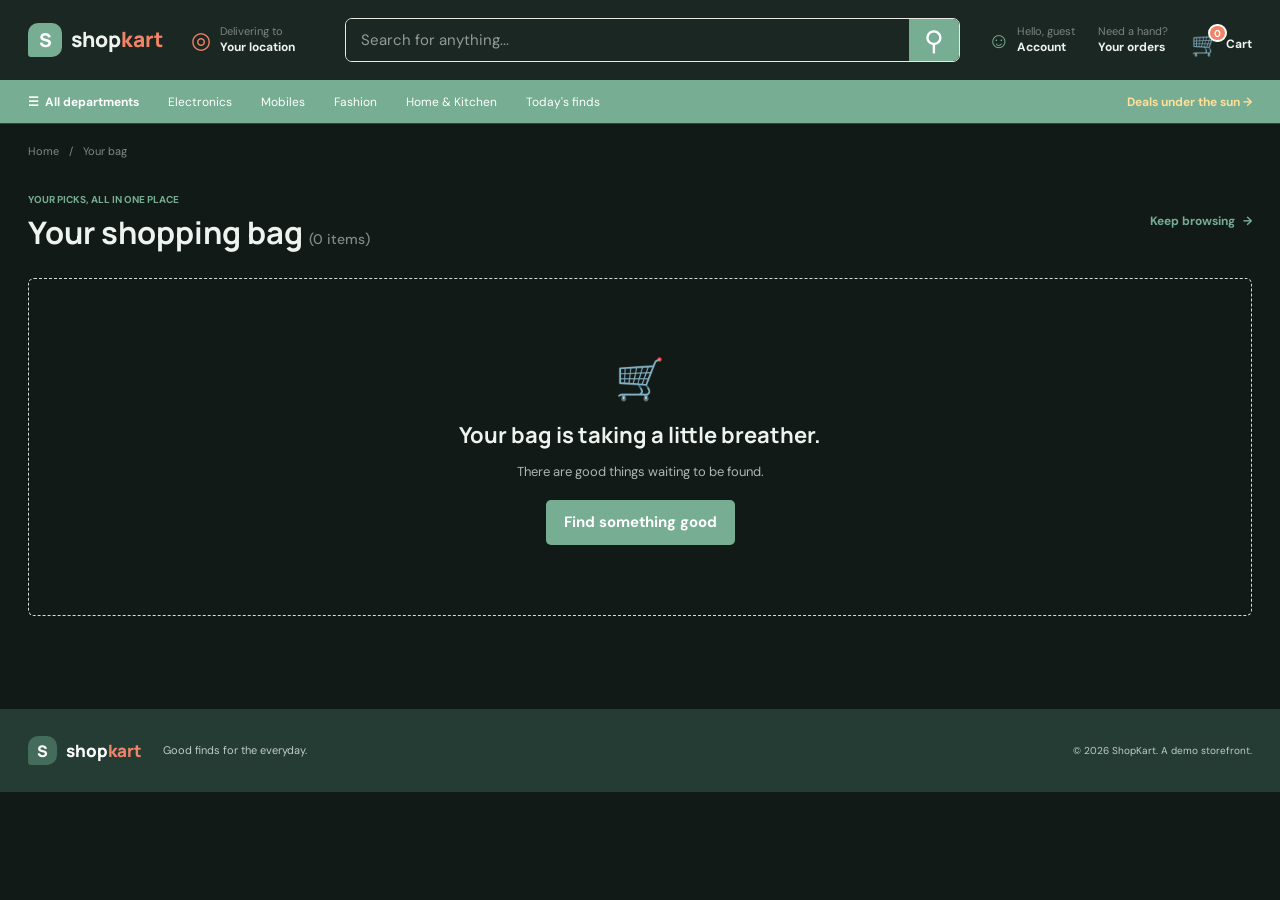
<file: cart.html>
<!doctype html>
<html lang="en">
<head><meta charset="utf-8"><meta name="viewport" content="width=device-width, initial-scale=1"><meta name="description" content="Review your ShopKart shopping bag."><title>Your bag | ShopKart</title><link rel="preconnect" href="https://fonts.googleapis.com"><link rel="preconnect" href="https://fonts.gstatic.com" crossorigin><link href="https://fonts.googleapis.com/css2?family=DM+Sans:wght@400;500;600;700&family=Manrope:wght@500;600;700;800&display=swap" rel="stylesheet"><link rel="stylesheet" href="css/style.css"><script src="js/script.js" defer></script></head>
<body data-page="cart">
  <header class="site-header"><div class="header-main container"><a class="brand" href="index.html" aria-label="ShopKart home"><span class="brand-mark">S</span><span>shop<span class="brand-accent">kart</span></span></a><div class="delivery-note"><span class="pin-icon" aria-hidden="true">&#9678;</span><span><small>Delivering to</small><strong>Your location</strong></span></div><form class="search-form" role="search"><label class="visually-hidden" for="site-search">Search products</label><input id="site-search" type="search" name="q" placeholder="Search for anything..." autocomplete="off"><button aria-label="Search" type="submit"><span aria-hidden="true">&#9906;</span></button></form><div class="header-actions"><a class="header-link account-link" href="checkout.html"><span class="action-icon" aria-hidden="true">&#9786;</span><span><small>Hello, guest</small><strong>Account</strong></span></a><a class="header-link orders-link" href="checkout.html"><span><small>Need a hand?</small><strong>Your orders</strong></span></a><a class="cart-link" href="cart.html" aria-label="Shopping cart"><span class="cart-icon" aria-hidden="true">&#128722;</span><span class="cart-count" data-cart-count>0</span><strong>Cart</strong></a></div><button class="mobile-menu-button" type="button" aria-label="Open navigation" aria-expanded="false"><span></span><span></span><span></span></button></div><nav class="category-nav" aria-label="Main navigation"><div class="container nav-inner"><a class="nav-all" href="products.html">&#9776; &nbsp;All departments</a><a href="products.html?category=Electronics">Electronics</a><a href="products.html?category=Mobiles">Mobiles</a><a href="products.html?category=Fashion">Fashion</a><a href="products.html?category=Home%20%26%20Kitchen">Home &amp; Kitchen</a><a href="products.html">Today's finds</a><a class="nav-deal" href="products.html?sort=discount">Deals under the sun <span aria-hidden="true">&#8594;</span></a></div></nav></header>
  <main class="container cart-page"><div class="breadcrumbs"><a href="index.html">Home</a><span>/</span><span>Your bag</span></div><div class="page-title-row"><div><p class="eyebrow">YOUR PICKS, ALL IN ONE PLACE</p><h1>Your shopping bag <span id="cart-title-count"></span></h1></div><a class="text-link" href="products.html">Keep browsing <span aria-hidden="true">&#8594;</span></a></div><div id="cart-content"></div></main>
  <footer class="site-footer"><div class="container footer-inner"><a class="brand footer-brand" href="index.html"><span class="brand-mark">S</span><span>shop<span class="brand-accent">kart</span></span></a><p>Good finds for the everyday.</p><span>&copy; 2026 ShopKart. A demo storefront.</span></div></footer><div class="toast-region" aria-live="polite" aria-atomic="true"></div>
</body>
</html>
</file>
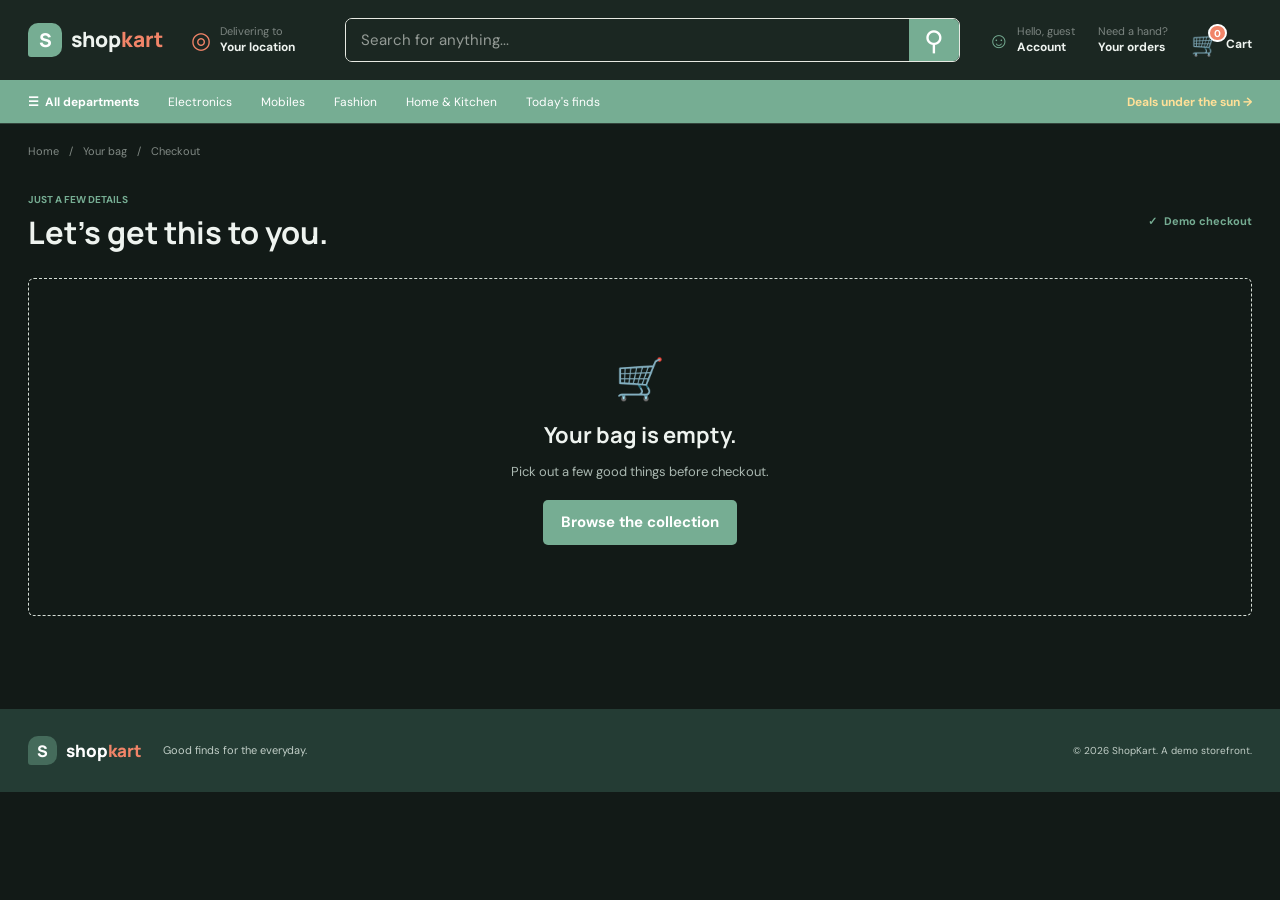
<file: checkout.html>
<!doctype html>
<html lang="en">
<head><meta charset="utf-8"><meta name="viewport" content="width=device-width, initial-scale=1"><meta name="description" content="Complete your ShopKart demo order."><title>Checkout | ShopKart</title><link rel="preconnect" href="https://fonts.googleapis.com"><link rel="preconnect" href="https://fonts.gstatic.com" crossorigin><link href="https://fonts.googleapis.com/css2?family=DM+Sans:wght@400;500;600;700&family=Manrope:wght@500;600;700;800&display=swap" rel="stylesheet"><link rel="stylesheet" href="css/style.css"><script src="js/script.js" defer></script></head>
<body data-page="checkout">
  <header class="site-header"><div class="header-main container"><a class="brand" href="index.html" aria-label="ShopKart home"><span class="brand-mark">S</span><span>shop<span class="brand-accent">kart</span></span></a><div class="delivery-note"><span class="pin-icon" aria-hidden="true">&#9678;</span><span><small>Delivering to</small><strong>Your location</strong></span></div><form class="search-form" role="search"><label class="visually-hidden" for="site-search">Search products</label><input id="site-search" type="search" name="q" placeholder="Search for anything..." autocomplete="off"><button aria-label="Search" type="submit"><span aria-hidden="true">&#9906;</span></button></form><div class="header-actions"><a class="header-link account-link" href="checkout.html"><span class="action-icon" aria-hidden="true">&#9786;</span><span><small>Hello, guest</small><strong>Account</strong></span></a><a class="header-link orders-link" href="checkout.html"><span><small>Need a hand?</small><strong>Your orders</strong></span></a><a class="cart-link" href="cart.html" aria-label="Shopping cart"><span class="cart-icon" aria-hidden="true">&#128722;</span><span class="cart-count" data-cart-count>0</span><strong>Cart</strong></a></div><button class="mobile-menu-button" type="button" aria-label="Open navigation" aria-expanded="false"><span></span><span></span><span></span></button></div><nav class="category-nav" aria-label="Main navigation"><div class="container nav-inner"><a class="nav-all" href="products.html">&#9776; &nbsp;All departments</a><a href="products.html?category=Electronics">Electronics</a><a href="products.html?category=Mobiles">Mobiles</a><a href="products.html?category=Fashion">Fashion</a><a href="products.html?category=Home%20%26%20Kitchen">Home &amp; Kitchen</a><a href="products.html">Today's finds</a><a class="nav-deal" href="products.html?sort=discount">Deals under the sun <span aria-hidden="true">&#8594;</span></a></div></nav></header>
  <main class="container checkout-page"><div class="breadcrumbs"><a href="index.html">Home</a><span>/</span><a href="cart.html">Your bag</a><span>/</span><span>Checkout</span></div><div class="page-title-row"><div><p class="eyebrow">JUST A FEW DETAILS</p><h1>Let's get this to you.</h1></div><span class="secure-note"><span aria-hidden="true">&#10003;</span> Demo checkout</span></div><div id="checkout-root"></div></main>
  <footer class="site-footer"><div class="container footer-inner"><a class="brand footer-brand" href="index.html"><span class="brand-mark">S</span><span>shop<span class="brand-accent">kart</span></span></a><p>Good finds for the everyday.</p><span>&copy; 2026 ShopKart. A demo storefront.</span></div></footer><div class="toast-region" aria-live="polite" aria-atomic="true"></div>
</body>
</html>
</file>
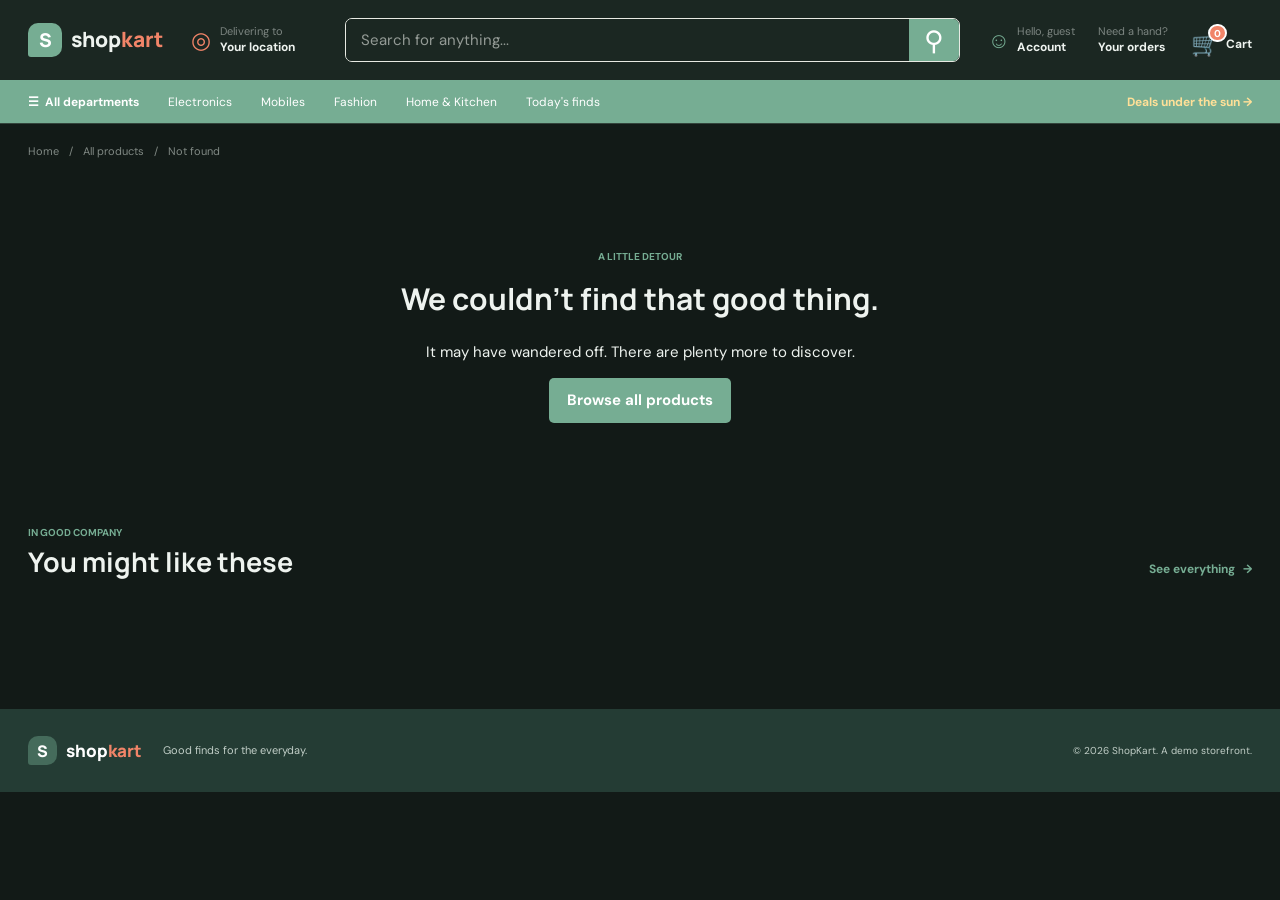
<file: product.html>
<!doctype html>
<html lang="en">
<head><meta charset="utf-8"><meta name="viewport" content="width=device-width, initial-scale=1"><meta name="description" content="Product details from ShopKart."><title>Product details | ShopKart</title><link rel="preconnect" href="https://fonts.googleapis.com"><link rel="preconnect" href="https://fonts.gstatic.com" crossorigin><link href="https://fonts.googleapis.com/css2?family=DM+Sans:wght@400;500;600;700&family=Manrope:wght@500;600;700;800&display=swap" rel="stylesheet"><link rel="stylesheet" href="css/style.css"><script src="js/script.js" defer></script></head>
<body data-page="product">
  <header class="site-header"><div class="header-main container"><a class="brand" href="index.html" aria-label="ShopKart home"><span class="brand-mark">S</span><span>shop<span class="brand-accent">kart</span></span></a><div class="delivery-note"><span class="pin-icon" aria-hidden="true">&#9678;</span><span><small>Delivering to</small><strong>Your location</strong></span></div><form class="search-form" role="search"><label class="visually-hidden" for="site-search">Search products</label><input id="site-search" type="search" name="q" placeholder="Search for anything..." autocomplete="off"><button aria-label="Search" type="submit"><span aria-hidden="true">&#9906;</span></button></form><div class="header-actions"><a class="header-link account-link" href="checkout.html"><span class="action-icon" aria-hidden="true">&#9786;</span><span><small>Hello, guest</small><strong>Account</strong></span></a><a class="header-link orders-link" href="checkout.html"><span><small>Need a hand?</small><strong>Your orders</strong></span></a><a class="cart-link" href="cart.html" aria-label="Shopping cart"><span class="cart-icon" aria-hidden="true">&#128722;</span><span class="cart-count" data-cart-count>0</span><strong>Cart</strong></a></div><button class="mobile-menu-button" type="button" aria-label="Open navigation" aria-expanded="false"><span></span><span></span><span></span></button></div><nav class="category-nav" aria-label="Main navigation"><div class="container nav-inner"><a class="nav-all" href="products.html">&#9776; &nbsp;All departments</a><a href="products.html?category=Electronics">Electronics</a><a href="products.html?category=Mobiles">Mobiles</a><a href="products.html?category=Fashion">Fashion</a><a href="products.html?category=Home%20%26%20Kitchen">Home &amp; Kitchen</a><a href="products.html">Today's finds</a><a class="nav-deal" href="products.html?sort=discount">Deals under the sun <span aria-hidden="true">&#8594;</span></a></div></nav></header>
  <main class="container detail-page"><div class="breadcrumbs"><a href="index.html">Home</a><span>/</span><a href="products.html">All products</a><span>/</span><span id="detail-breadcrumb">Details</span></div><div id="product-detail"></div><section class="related-section section-space" aria-labelledby="related-heading"><div class="section-heading"><div><p class="eyebrow">IN GOOD COMPANY</p><h2 id="related-heading">You might like these</h2></div><a class="text-link" href="products.html">See everything <span aria-hidden="true">&#8594;</span></a></div><div class="product-grid" id="related-grid"></div></section></main>
  <footer class="site-footer"><div class="container footer-inner"><a class="brand footer-brand" href="index.html"><span class="brand-mark">S</span><span>shop<span class="brand-accent">kart</span></span></a><p>Good finds for the everyday.</p><span>&copy; 2026 ShopKart. A demo storefront.</span></div></footer><div class="toast-region" aria-live="polite" aria-atomic="true"></div>
</body>
</html>
</file>
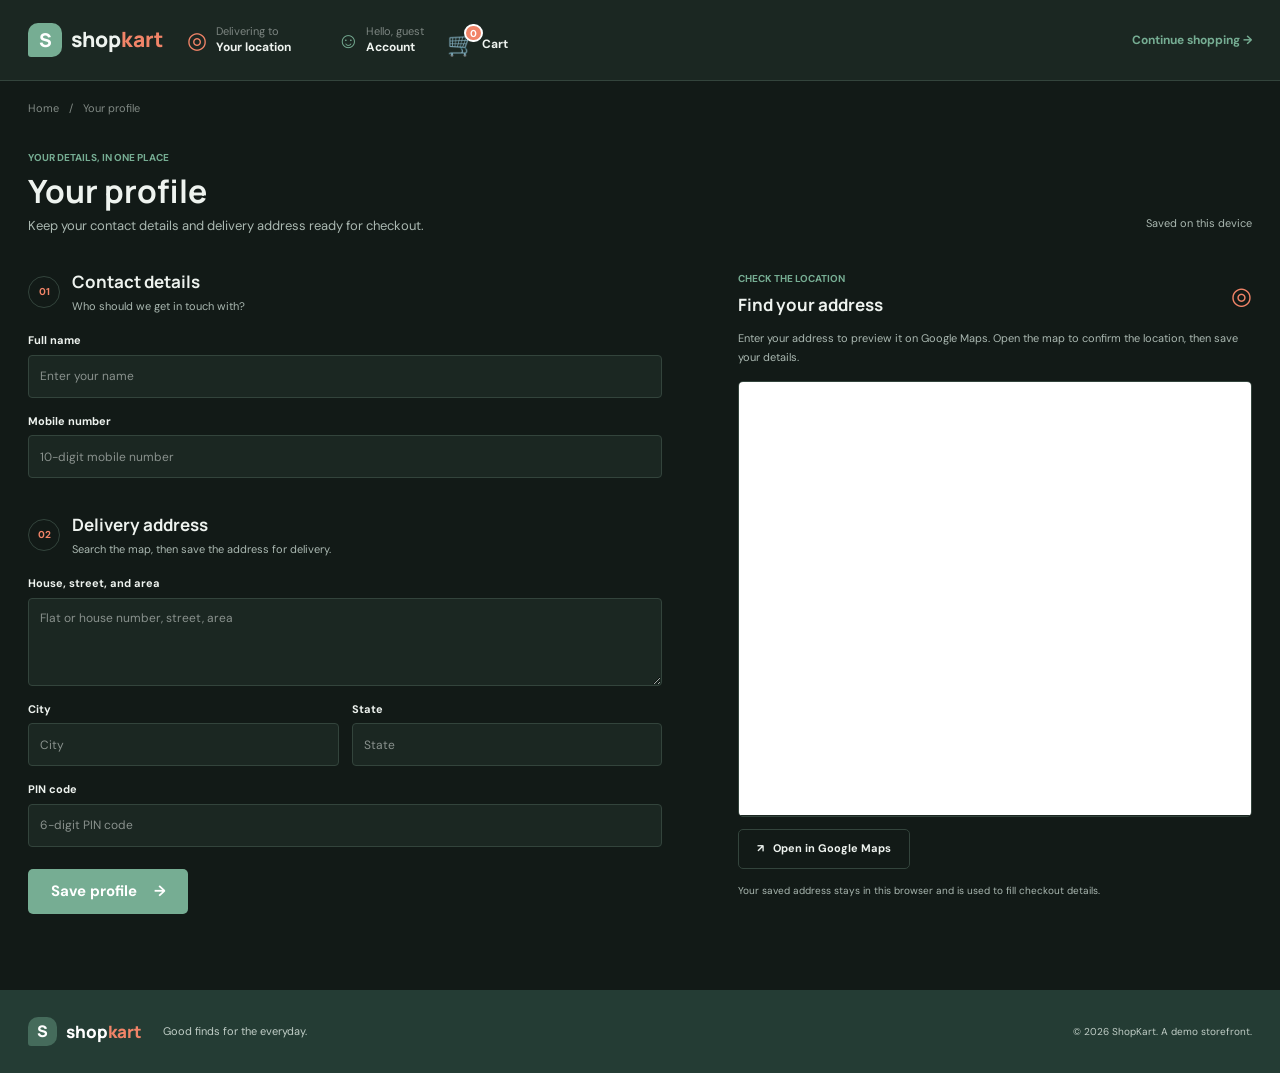
<file: profile.html>
<!doctype html>
<html lang="en">
<head>
  <meta charset="utf-8">
  <meta name="viewport" content="width=device-width, initial-scale=1">
  <meta name="description" content="Save your ShopKart contact details and delivery address.">
  <title>Your profile | ShopKart</title>
  <link rel="preconnect" href="https://fonts.googleapis.com">
  <link rel="preconnect" href="https://fonts.gstatic.com" crossorigin>
  <link href="https://fonts.googleapis.com/css2?family=DM+Sans:wght@400;500;600;700&family=Manrope:wght@500;600;700;800&display=swap" rel="stylesheet">
  <link rel="stylesheet" href="css/style.css">
  <link rel="stylesheet" href="css/profile.css">
  <script src="js/script.js" defer></script>
</head>
<body data-page="profile">
  <header class="site-header">
    <div class="header-main container profile-header">
      <a class="brand" href="index.html" aria-label="ShopKart home"><span class="brand-mark">S</span><span>shop<span class="brand-accent">kart</span></span></a>
      <div class="delivery-note"><span class="pin-icon" aria-hidden="true">&#9678;</span><span><small>Delivering to</small><strong>Your location</strong></span></div>
      <div class="header-actions"><a class="header-link account-link" href="profile.html"><span class="action-icon" aria-hidden="true">&#9786;</span><span><small>Hello, guest</small><strong>Account</strong></span></a><a class="cart-link" href="cart.html" aria-label="Shopping cart"><span class="cart-icon" aria-hidden="true">&#128722;</span><span class="cart-count" data-cart-count>0</span><strong>Cart</strong></a></div>
      <a class="profile-home-link" href="index.html">Continue shopping <span aria-hidden="true">&#8594;</span></a>
    </div>
  </header>
  <main class="container profile-page">
    <div class="breadcrumbs"><a href="index.html">Home</a><span>/</span><span>Your profile</span></div>
    <div class="profile-heading"><div><p class="eyebrow">YOUR DETAILS, IN ONE PLACE</p><h1>Your profile</h1><p>Keep your contact details and delivery address ready for checkout.</p></div><span class="profile-local-note">Saved on this device</span></div>
    <div class="profile-layout">
      <form class="profile-form" id="profile-form">
        <div class="profile-section-heading"><span class="profile-step">01</span><div><h2>Contact details</h2><p>Who should we get in touch with?</p></div></div>
        <div class="profile-fields">
          <div class="form-field profile-full"><label for="profile-name">Full name</label><input id="profile-name" name="name" autocomplete="name" required maxlength="80" placeholder="Enter your name"></div>
          <div class="form-field profile-full"><label for="profile-mobile">Mobile number</label><input id="profile-mobile" name="mobile" type="tel" inputmode="numeric" autocomplete="tel" pattern="[0-9]{10}" required placeholder="10-digit mobile number"></div>
        </div>
        <div class="profile-section-heading address-heading"><span class="profile-step">02</span><div><h2>Delivery address</h2><p>Search the map, then save the address for delivery.</p></div></div>
        <div class="profile-fields">
          <div class="form-field profile-full"><label for="profile-address">House, street, and area</label><textarea id="profile-address" name="address" autocomplete="street-address" required maxlength="240" rows="3" placeholder="Flat or house number, street, area"></textarea></div>
          <div class="form-field"><label for="profile-city">City</label><input id="profile-city" name="city" autocomplete="address-level2" required placeholder="City"></div>
          <div class="form-field"><label for="profile-state">State</label><input id="profile-state" name="state" autocomplete="address-level1" required placeholder="State"></div>
          <div class="form-field profile-full"><label for="profile-pin">PIN code</label><input id="profile-pin" name="pinCode" inputmode="numeric" autocomplete="postal-code" pattern="[0-9]{6}" required placeholder="6-digit PIN code"></div>
        </div>
        <div class="profile-actions"><button class="button button-dark" type="submit">Save profile <span aria-hidden="true">&#8594;</span></button><span id="profile-save-status" role="status"></span></div>
      </form>
      <section class="profile-map-panel" aria-labelledby="map-heading">
        <div class="map-heading"><div><p class="eyebrow">CHECK THE LOCATION</p><h2 id="map-heading">Find your address</h2></div><span class="map-pin" aria-hidden="true">&#9678;</span></div>
        <p class="map-description">Enter your address to preview it on Google Maps. Open the map to confirm the location, then save your details.</p>
        <div class="map-frame"><iframe id="profile-map" title="Google Maps address preview" loading="lazy" referrerpolicy="no-referrer-when-downgrade" src="https://maps.google.com/maps?q=India&amp;output=embed"></iframe></div>
        <a class="button button-outline map-link" id="profile-map-link" href="https://www.google.com/maps/search/?api=1&amp;query=India" target="_blank" rel="noopener noreferrer"><span aria-hidden="true">&#8599;</span> Open in Google Maps</a>
        <p class="map-footnote">Your saved address stays in this browser and is used to fill checkout details.</p>
      </section>
    </div>
  </main>
  <footer class="site-footer"><div class="container footer-inner"><a class="brand footer-brand" href="index.html"><span class="brand-mark">S</span><span>shop<span class="brand-accent">kart</span></span></a><p>Good finds for the everyday.</p><span>&copy; 2026 ShopKart. A demo storefront.</span></div></footer>
  <div class="toast-region" aria-live="polite" aria-atomic="true"></div>
</body>
</html>
</file>
<file: css/style.css>
:root { color-scheme:dark; --ink:#eef3ef; --ink-soft:#aab8b1; --paper:#121a17; --white:#1b2722; --line:#33443c; --green:#76ad93; --green-dark:#5d9078; --mint:#294238; --coral:#f18468; --coral-pale:#4a2d27; --yellow:#e8c15b; --shadow:0 10px 28px rgba(0,0,0,.25); --font-body:'DM Sans',sans-serif; --font-display:'Manrope',sans-serif; }
* { box-sizing:border-box; }
html { scroll-behavior:smooth; }
body { margin:0; background:var(--paper); color:var(--ink); font-family:var(--font-body); font-size:15px; line-height:1.5; }
button,input,select { font:inherit; } button,a,input,select { -webkit-tap-highlight-color:transparent; } a { color:inherit; text-decoration:none; } button { color:inherit; } img { display:block; max-width:100%; }
.container { width:min(1240px,calc(100% - 56px)); margin-inline:auto; } .visually-hidden { position:absolute; width:1px; height:1px; padding:0; margin:-1px; overflow:hidden; clip:rect(0,0,0,0); white-space:nowrap; border:0; } .hidden { display:none!important; }
.site-header { position:relative; z-index:5; background:var(--white); border-bottom:1px solid var(--line); } .header-main { min-height:80px; display:flex; align-items:center; gap:28px; } .brand { display:inline-flex; align-items:center; gap:9px; flex:0 0 auto; font-family:var(--font-display); font-weight:800; font-size:21px; } .brand-mark { width:34px; height:34px; display:grid; place-items:center; border-radius:10px 10px 10px 3px; color:white; background:var(--green); font-size:19px; } .brand-accent { color:var(--coral); }
.delivery-note { display:flex; align-items:center; gap:9px; min-width:126px; } .pin-icon { color:var(--coral); font-size:23px; } .delivery-note small,.header-link small { display:block; color:#7c8581; font-size:11px; line-height:1.3; } .delivery-note strong,.header-link strong { display:block; font-size:12px; font-weight:700; line-height:1.4; }
.search-form { height:44px; display:flex; flex:1; min-width:120px; background:#f4f5f0; border:1px solid #e8eae3; border-radius:7px; overflow:hidden; } .search-form:focus-within { border-color:#819b8d; box-shadow:0 0 0 3px rgba(49,91,76,.09); } .search-form input { width:100%; min-width:0; padding:0 15px; border:0; outline:0; background:transparent; color:var(--ink); } .search-form input::placeholder { color:#949b96; } .search-form button { width:50px; flex:0 0 50px; border:0; color:white; background:var(--green); cursor:pointer; font-size:27px; line-height:1; }
.header-actions { display:flex; align-items:center; gap:23px; } .header-link { display:flex; align-items:center; gap:7px; white-space:nowrap; } .action-icon { color:var(--green); font-size:22px; } .cart-link { display:flex; align-items:center; gap:6px; position:relative; padding-top:8px; font-size:12px; } .cart-icon { font-size:23px; line-height:1; } .cart-count { position:absolute; top:-1px; left:17px; display:grid; min-width:18px; height:18px; place-items:center; padding:0 4px; border:2px solid white; border-radius:99px; background:var(--coral); color:white; font-size:10px; font-weight:700; } .mobile-menu-button { display:none; width:40px; height:40px; padding:10px; border:1px solid var(--line); border-radius:6px; background:white; } .mobile-menu-button span { display:block; height:2px; margin:4px 0; background:var(--ink); }
.category-nav { min-height:43px; background:var(--green); color:white; } .nav-inner { min-height:43px; display:flex; align-items:center; gap:29px; font-size:12px; } .nav-inner a { white-space:nowrap; transition:opacity .18s ease; } .nav-inner a:hover { opacity:.75; } .nav-all { font-weight:700; } .nav-deal { margin-left:auto; color:#ffe098; font-weight:700; }
.hero-section { min-height:440px; display:grid; grid-template-columns:.84fr 1.16fr; align-items:center; gap:45px; padding-block:36px 40px; } .hero-copy { padding:15px 0 10px 28px; } .eyebrow { margin:0 0 12px; color:var(--green); font-size:10px; font-weight:700; } .hero-copy .eyebrow { display:flex; align-items:center; gap:8px; } .hero-copy .eyebrow span { width:21px; height:2px; background:var(--coral); } h1,h2,h3,p { margin-top:0; } h1,h2,h3 { font-family:var(--font-display); } .hero-copy h1 { max-width:460px; margin-bottom:17px; font-size:clamp(42px,5vw,65px); line-height:1.04; font-weight:800; } .hero-copy h1 em { color:var(--green); font-style:normal; } .hero-description { max-width:410px; margin-bottom:23px; color:var(--ink-soft); font-size:15px; line-height:1.75; }
.button { min-height:45px; display:inline-flex; align-items:center; justify-content:center; gap:17px; padding:0 18px; border:0; border-radius:5px; cursor:pointer; font-weight:700; transition:transform .18s ease,background .18s ease,box-shadow .18s ease; } .button:hover { transform:translateY(-2px); box-shadow:0 7px 15px rgba(35,55,46,.14); } .button-dark { background:var(--green); color:white; } .button-dark:hover { background:var(--green-dark); } .button-coral { background:var(--coral); color:white; } .button-coral:hover { background:#dc674e; } .button-light { background:white; border:1px solid var(--line); } .hero-proof { display:flex; align-items:center; gap:11px; margin-top:27px; color:var(--ink-soft); font-size:11px; } .hero-proof strong { color:var(--ink); } .proof-avatars { display:flex; padding-left:3px; } .proof-avatars span { width:25px; height:25px; display:grid; place-items:center; margin-left:-3px; border:2px solid var(--paper); border-radius:50%; background:var(--mint); color:var(--green); font-size:9px; font-weight:700; } .proof-avatars span:nth-child(2) { background:#f6d5c9; } .proof-avatars span:nth-child(3) { background:#f1dda0; }
.hero-art { position:relative; min-height:356px; isolation:isolate; } .hero-art img { position:absolute; inset:8px 35px 19px 38px; width:calc(100% - 73px); height:calc(100% - 27px); object-fit:cover; border-radius:8px 70px 8px 8px; } .hero-shape { position:absolute; z-index:-1; border-radius:50%; } .hero-shape-one { width:205px; height:205px; top:-16px; right:5px; background:var(--yellow); } .hero-shape-two { width:145px; height:145px; bottom:-7px; left:0; background:#eab7a4; } .hero-sticker { position:absolute; top:42px; left:4px; width:82px; height:82px; display:grid; place-content:center; transform:rotate(-9deg); border-radius:50%; background:var(--coral); color:white; text-align:center; font-size:11px; line-height:1.1; } .hero-sticker strong { font-family:var(--font-display); font-size:15px; } .hero-caption { position:absolute; right:35px; bottom:19px; left:38px; display:flex; justify-content:space-between; padding:12px 14px; border-radius:0 0 8px 8px; background:rgba(32,42,40,.68); color:white; font-size:9px; font-weight:700; }
.section-space { padding-block:52px; } .section-heading { display:flex; align-items:end; justify-content:space-between; gap:20px; margin-bottom:22px; } .section-heading .eyebrow { margin-bottom:6px; } .section-heading h2,.newsletter-inner h2 { margin-bottom:0; font-size:27px; line-height:1.2; } .text-link { display:inline-flex; align-items:center; gap:8px; color:var(--green); font-size:12px; font-weight:700; white-space:nowrap; } .text-link:hover,.text-button:hover { color:var(--coral); } .category-section { padding-top:43px; } .category-grid { display:grid; grid-template-columns:repeat(8,minmax(0,1fr)); gap:12px; } .category-card { min-height:135px; display:flex; flex-direction:column; align-items:center; justify-content:center; gap:10px; border:1px solid var(--line); border-radius:6px; background:white; transition:transform .2s ease,box-shadow .2s ease; } .category-card:hover { transform:translateY(-4px); box-shadow:var(--shadow); } .category-emoji { width:55px; height:55px; display:grid; place-items:center; border-radius:50%; background:var(--category-bg,var(--mint)); font-size:25px; } .category-card span:last-child { font-size:12px; font-weight:700; } .deal-section { background:#f2f3ed; } .recommend-section { padding-top:53px; padding-bottom:63px; }
.product-grid { display:grid; grid-template-columns:repeat(4,minmax(0,1fr)); gap:17px; } .product-card { min-width:0; overflow:hidden; border:1px solid var(--line); border-radius:6px; background:white; transition:transform .2s ease,box-shadow .2s ease; } .product-card:hover { transform:translateY(-3px); box-shadow:var(--shadow); } .product-image-link { position:relative; display:block; overflow:hidden; aspect-ratio:1.18/1; background:#f1f2ed; } .product-image { width:100%; height:100%; object-fit:cover; transition:transform .35s ease; } .product-card:hover .product-image { transform:scale(1.035); } .discount-tag { position:absolute; top:10px; left:10px; padding:5px 8px; border-radius:3px; background:var(--coral-pale); color:#a6422d; font-size:10px; font-weight:700; } .product-card-body { padding:13px 13px 14px; } .product-category { margin-bottom:6px; color:var(--ink-soft); font-size:10px; } .product-name { min-height:38px; margin-bottom:7px; font-family:var(--font-display); font-size:13px; font-weight:700; line-height:1.45; } .product-name a:hover { color:var(--green); } .rating-line { display:flex; align-items:center; gap:5px; margin-bottom:10px; font-size:10px; } .stars { color:#d69b23; font-size:13px; } .rating-number { font-weight:700; } .review-count { color:#89918d; } .price-line { display:flex; align-items:baseline; flex-wrap:wrap; gap:7px; margin-bottom:12px; } .current-price { font-family:var(--font-display); font-size:17px; font-weight:800; } .old-price { color:#8a918d; font-size:11px; text-decoration:line-through; } .card-actions { display:flex; gap:7px; } .card-actions .button { min-height:35px; flex:1; gap:4px; padding-inline:8px; font-size:10px; }
.category-electronics { --category-bg:#dce9df; } .category-mobiles { --category-bg:#f8e5d8; } .category-laptops { --category-bg:#e9e4d7; } .category-fashion { --category-bg:#f2dfe2; } .category-shoes { --category-bg:#e3e8f0; } .category-home-kitchen { --category-bg:#efe8ce; } .category-books { --category-bg:#e0e9e4; } .category-accessories { --category-bg:#f5e2d7; }
.newsletter-band { padding-block:37px; background:var(--mint); } .newsletter-inner { display:flex; align-items:center; justify-content:space-between; gap:35px; } .newsletter-inner h2 { margin-bottom:7px; font-size:24px; } .newsletter-inner p:not(.eyebrow) { margin-bottom:0; color:var(--ink-soft); font-size:12px; } .newsletter-form { display:flex; width:min(470px,49%); gap:8px; } .newsletter-form input { min-width:0; flex:1; padding:0 13px; border:1px solid #c5d5ca; border-radius:5px; outline-color:var(--green); } .newsletter-form .button { min-height:43px; } .site-footer { background:#243c34; color:white; } .footer-inner { min-height:83px; display:flex; align-items:center; gap:21px; } .footer-brand { color:white; font-size:17px; } .footer-brand .brand-mark { width:29px; height:29px; background:#456b5b; font-size:16px; } .footer-inner p { margin:0 auto 0 0; color:#c1cec7; font-size:11px; } .footer-inner>span { color:#c1cec7; font-size:10px; }
.listing-page,.detail-page,.cart-page,.checkout-page { min-height:65vh; padding-bottom:65px; } .breadcrumbs { display:flex; align-items:center; gap:10px; padding-block:19px; color:#808984; font-size:11px; } .breadcrumbs a:hover { color:var(--green); } .listing-heading,.page-title-row { display:flex; align-items:end; justify-content:space-between; gap:22px; margin:13px 0 27px; } .listing-heading .eyebrow,.page-title-row .eyebrow { margin-bottom:7px; } .listing-heading h1,.page-title-row h1 { margin-bottom:5px; font-size:31px; line-height:1.2; } .listing-heading p { margin-bottom:0; color:var(--ink-soft); font-size:13px; } .result-count { padding-bottom:4px; color:var(--ink-soft); font-size:12px; } .listing-layout { display:grid; grid-template-columns:220px minmax(0,1fr); align-items:start; gap:27px; } .filter-panel { position:sticky; top:15px; padding:17px; border:1px solid var(--line); border-radius:6px; background:white; } .filter-title { display:flex; align-items:center; justify-content:space-between; margin-bottom:19px; } .filter-title h2 { margin:0; font-size:15px; } .text-button { padding:0; border:0; background:none; color:var(--green); cursor:pointer; font-size:10px; font-weight:700; } .filter-label { display:flex; justify-content:space-between; margin:16px 0 7px; font-size:11px; font-weight:700; } .filter-label span { color:var(--green); } .filter-panel select,.listing-toolbar select { width:100%; min-height:38px; padding:0 9px; border:1px solid var(--line); border-radius:4px; background:white; color:var(--ink); outline-color:var(--green); font-size:11px; } .filter-panel input[type=range] { width:100%; accent-color:var(--green); } .filter-note { margin-top:23px; padding-top:14px; border-top:1px solid var(--line); color:var(--ink-soft); font-size:10px; } .filter-note span { margin-right:5px; color:var(--green); font-weight:700; } .listing-toolbar { min-height:40px; display:flex; align-items:center; justify-content:space-between; gap:12px; margin-bottom:13px; color:var(--ink-soft); font-size:11px; } .listing-toolbar label { display:flex; align-items:center; gap:8px; white-space:nowrap; } .listing-toolbar select { width:155px; min-height:35px; } .listing-grid { grid-template-columns:repeat(3,minmax(0,1fr)); } .empty-state { padding:50px 15px; text-align:center; } .empty-icon { color:var(--coral); font-size:40px; } .empty-state h2 { margin:8px 0; font-size:21px; } .empty-state p { margin-bottom:19px; color:var(--ink-soft); font-size:13px; }
.detail-page { padding-bottom:55px; } .detail-layout { display:grid; grid-template-columns:minmax(0,1fr) minmax(0,.92fr); gap:55px; align-items:start; padding-block:17px 45px; } .detail-image-wrap { position:relative; min-height:420px; overflow:hidden; border-radius:7px; background:#f0f1eb; } .detail-image { width:100%; height:100%; min-height:420px; max-height:520px; object-fit:cover; } .detail-info { padding-top:12px; } .detail-category { margin-bottom:9px; color:var(--green); font-size:11px; font-weight:700; } .detail-info h1 { margin-bottom:12px; font-size:31px; line-height:1.25; } .detail-rating { display:flex; align-items:center; gap:8px; padding-bottom:17px; border-bottom:1px solid var(--line); font-size:12px; } .detail-price { display:flex; align-items:baseline; gap:11px; margin:19px 0 5px; } .detail-price .current-price { font-size:28px; } .detail-saving { display:inline-block; margin-bottom:17px; padding:4px 7px; border-radius:3px; background:var(--coral-pale); color:#a6422d; font-size:10px; font-weight:700; } .detail-description { margin:0 0 19px; color:var(--ink-soft); font-size:13px; line-height:1.8; } .feature-list { display:grid; gap:9px; margin:0 0 23px; padding:0; list-style:none; } .feature-list li { display:flex; gap:9px; font-size:12px; } .feature-list li::before { content:'\2713'; color:var(--green); font-weight:700; } .detail-purchase { display:flex; align-items:center; gap:10px; flex-wrap:wrap; padding:16px 0; border-top:1px solid var(--line); } .quantity-select { width:68px; height:44px; padding:0 8px; border:1px solid var(--line); border-radius:5px; background:white; } .detail-purchase .button { min-width:140px; } .delivery-promise { display:flex; gap:10px; padding:14px; border-radius:5px; background:#f0f4ef; color:var(--green); font-size:11px; } .delivery-promise span { color:var(--ink-soft); } .related-section { padding-top:32px; } .unavailable-state { padding:70px 0; text-align:center; }
.cart-page { padding-bottom:75px; } .page-title-row { align-items:center; } .page-title-row h1 { margin:0; } .page-title-row h1 span { color:#818984; font-family:var(--font-body); font-size:14px; font-weight:500; } .cart-layout { display:grid; grid-template-columns:minmax(0,1fr) 315px; gap:25px; align-items:start; } .cart-items { display:grid; gap:11px; } .cart-item { display:grid; grid-template-columns:112px minmax(0,1fr) auto; gap:16px; align-items:center; padding:14px; border:1px solid var(--line); border-radius:6px; background:white; } .cart-item-image { width:112px; height:100px; border-radius:4px; object-fit:cover; background:#f1f2ed; } .cart-item-info .product-category { margin-bottom:5px; } .cart-item-info h2 { margin-bottom:6px; font-size:14px; } .cart-item-info h2 a:hover { color:var(--green); } .cart-item-price { color:var(--green); font-family:var(--font-display); font-size:14px; font-weight:800; } .cart-item-controls { display:flex; align-items:center; gap:9px; margin-top:11px; } .quantity-control { display:inline-flex; align-items:center; height:31px; border:1px solid var(--line); border-radius:4px; } .quantity-control button { width:30px; height:29px; border:0; background:white; cursor:pointer; font-size:16px; } .quantity-control button:hover { color:var(--green); } .quantity-control span { min-width:25px; text-align:center; font-size:11px; font-weight:700; } .remove-button { padding:5px 2px; border:0; background:none; color:#9b5547; cursor:pointer; font-size:10px; font-weight:600; } .cart-item-total { align-self:start; padding-top:4px; font-family:var(--font-display); font-size:14px; font-weight:800; white-space:nowrap; } .summary-panel { padding:19px; border:1px solid var(--line); border-radius:6px; background:white; } .summary-panel h2 { margin-bottom:18px; font-size:17px; } .summary-row { display:flex; justify-content:space-between; gap:10px; margin:11px 0; color:var(--ink-soft); font-size:12px; } .summary-row.discount-row { color:var(--green); } .summary-row.total-row { margin-top:15px; padding-top:14px; border-top:1px solid var(--line); color:var(--ink); font-size:15px; font-weight:800; } .summary-panel .button { width:100%; margin-top:14px; } .summary-small { margin:12px 0 0; color:var(--ink-soft); text-align:center; font-size:10px; } .empty-cart { padding:70px 15px; border:1px dashed #d5ddd6; border-radius:6px; text-align:center; } .empty-cart .empty-icon { color:var(--green); } .empty-cart h2 { margin:10px 0; font-size:22px; } .empty-cart p { margin-bottom:19px; color:var(--ink-soft); font-size:13px; }
.checkout-page { padding-bottom:75px; } .secure-note { display:inline-flex; align-items:center; gap:7px; color:var(--green); font-size:11px; font-weight:700; } .checkout-layout { display:grid; grid-template-columns:minmax(0,1fr) 340px; gap:27px; align-items:start; } .checkout-form { display:grid; gap:20px; } .form-section,.checkout-summary { padding:20px; border:1px solid var(--line); border-radius:6px; background:white; } .form-section h2,.checkout-summary h2 { margin-bottom:16px; font-size:17px; } .form-grid { display:grid; grid-template-columns:1fr 1fr; gap:13px; } .form-field { display:grid; gap:6px; } .form-field.full-width { grid-column:1/-1; } .form-field label { font-size:11px; font-weight:700; } .form-field input { width:100%; height:41px; padding:0 11px; border:1px solid #dfe3db; border-radius:4px; outline-color:var(--green); font-size:12px; } .payment-options { display:grid; gap:9px; } .payment-option { display:flex; align-items:center; gap:10px; padding:12px; border:1px solid var(--line); border-radius:4px; cursor:pointer; font-size:12px; } .payment-option:has(input:checked) { border-color:var(--green); background:#f3f7f2; } .payment-option input { accent-color:var(--green); } .payment-option small { display:block; margin-top:2px; color:var(--ink-soft); font-size:10px; } .demo-payment-note { margin:12px 0 0; color:var(--ink-soft); font-size:10px; } .checkout-summary { position:sticky; top:15px; } .checkout-summary-items { display:grid; gap:12px; padding-bottom:13px; border-bottom:1px solid var(--line); } .checkout-mini-item { display:flex; align-items:center; gap:10px; font-size:11px; } .checkout-mini-item img { width:46px; height:46px; border-radius:4px; object-fit:cover; background:#f0f1eb; } .checkout-mini-info { flex:1; } .checkout-mini-info small { display:block; margin-top:3px; color:var(--ink-soft); } .checkout-error { margin:0 0 12px; color:#a6422d; font-size:12px; } .success-panel { max-width:680px; margin:28px auto 70px; padding:40px; border:1px solid var(--line); border-radius:7px; background:white; text-align:center; box-shadow:var(--shadow); } .success-check { width:64px; height:64px; display:grid; place-items:center; margin:0 auto 17px; border-radius:50%; background:#e0eee4; color:var(--green); font-size:31px; } .success-panel h2 { margin-bottom:9px; font-size:28px; } .success-panel p { margin-bottom:18px; color:var(--ink-soft); font-size:13px; } .order-id { display:inline-block; margin-bottom:21px; padding:9px 14px; border:1px dashed #9aafa0; border-radius:4px; background:#f5f8f3; color:var(--green); font-family:var(--font-display); font-size:14px; font-weight:800; } .toast-region { position:fixed; z-index:20; right:22px; bottom:22px; display:grid; gap:8px; pointer-events:none; } .toast { padding:12px 16px; border-radius:5px; background:var(--ink); box-shadow:var(--shadow); color:white; font-size:12px; animation:toast-in .25s ease both; } @keyframes toast-in { from { transform:translateY(8px); opacity:0; } to { transform:translateY(0); opacity:1; } }
.site-header,.category-card,.product-card,.filter-panel,.summary-panel,.form-section,.checkout-summary,.cart-item,.success-panel { background:var(--white); }
.search-form,.product-image-link,.cart-item-image,.checkout-mini-item img,.detail-image-wrap { background:#202e28; }
.search-form input,.newsletter-form input,.filter-panel select,.listing-toolbar select,.form-field input,.quantity-select { color:var(--ink); background:var(--white); }
.button-light,.newsletter-form input,.quantity-control,.quantity-control button,.payment-option,.mobile-menu-button { background:var(--white); color:var(--ink); }
.deal-section { background:#1a2822; }
.payment-option:has(input:checked),.delivery-promise { background:#20372c; }
@media(max-width:1050px) { .container { width:min(100% - 40px,1240px); } .header-main { gap:17px; } .delivery-note { min-width:auto; } .header-actions { gap:14px; } .orders-link { display:none; } .nav-inner { gap:20px; } .category-grid { grid-template-columns:repeat(4,minmax(0,1fr)); } .listing-grid { grid-template-columns:repeat(2,minmax(0,1fr)); } .product-grid { gap:13px; } .detail-layout { gap:32px; } }
@media(max-width:720px) {
  body { font-size:14px; } .container { width:calc(100% - 32px); } .header-main { min-height:68px; display:grid; grid-template-columns:auto 1fr auto; gap:12px; padding-block:10px; } .brand { font-size:19px; } .brand-mark { width:31px; height:31px; } .delivery-note,.header-actions { display:none; } .search-form { grid-column:1/3; grid-row:2; width:100%; height:40px; } .mobile-menu-button { display:block; grid-column:3; grid-row:1; } .category-nav { display:none; } .category-nav.is-open { display:block; } .nav-inner { display:grid; grid-template-columns:1fr 1fr; gap:0; padding-block:6px; } .nav-inner a { padding:11px 5px; border-bottom:1px solid rgba(255,255,255,.12); } .nav-deal { margin:0; }
  .hero-section { min-height:0; grid-template-columns:1fr; gap:15px; padding-block:25px 32px; } .hero-copy { padding:5px 0 0; } .hero-copy h1 { max-width:400px; font-size:45px; } .hero-description { max-width:470px; font-size:13px; } .hero-proof { margin-top:18px; } .hero-art { min-height:265px; margin-inline:7px; } .hero-art img { inset:7px 23px 15px 26px; width:calc(100% - 49px); height:calc(100% - 22px); } .hero-shape-one { width:150px; height:150px; } .hero-shape-two { width:110px; height:110px; } .hero-sticker { top:28px; width:67px; height:67px; font-size:9px; } .hero-sticker strong { font-size:12px; } .hero-caption { right:23px; bottom:15px; left:26px; }
  .section-space { padding-block:36px; } .category-section { padding-top:34px; } .section-heading { align-items:end; margin-bottom:17px; } .section-heading h2 { font-size:22px; } .section-heading .text-link { font-size:10px; } .category-grid { grid-template-columns:repeat(4,minmax(0,1fr)); gap:8px; } .category-card { min-height:104px; gap:7px; } .category-emoji { width:43px; height:43px; font-size:21px; } .category-card span:last-child { font-size:10px; text-align:center; }
  .product-grid { grid-template-columns:repeat(2,minmax(0,1fr)); gap:10px; } .product-card-body { padding:10px; } .product-category { font-size:9px; } .product-name { min-height:35px; font-size:11px; } .rating-line { gap:4px; font-size:9px; } .stars { font-size:11px; } .current-price { font-size:15px; } .old-price { font-size:10px; } .card-actions { flex-direction:column; } .card-actions .button { min-height:32px; }
  .newsletter-inner { align-items:stretch; flex-direction:column; gap:18px; } .newsletter-form { width:100%; } .newsletter-form .button { gap:7px; padding-inline:12px; font-size:11px; } .footer-inner { min-height:100px; flex-wrap:wrap; gap:8px 15px; padding-block:17px; } .footer-inner p { margin-right:auto; } .footer-inner>span { width:100%; } .breadcrumbs { padding-block:15px; }
  .listing-heading,.page-title-row { align-items:start; margin:8px 0 20px; } .listing-heading h1,.page-title-row h1 { font-size:25px; } .listing-heading p { font-size:11px; } .listing-layout { grid-template-columns:1fr; gap:16px; } .filter-panel { position:static; display:grid; grid-template-columns:1fr 1fr; gap:0 12px; padding:13px; } .filter-title { grid-column:1/-1; margin-bottom:4px; } .filter-panel .filter-label { align-self:end; } .filter-panel .filter-label[for="price-filter"] { grid-column:1/-1; } .filter-panel input[type=range],.filter-note { grid-column:1/-1; } .filter-note { margin-top:11px; padding-top:10px; } .filter-panel select { min-width:0; } .listing-grid { grid-template-columns:repeat(2,minmax(0,1fr)); } .listing-toolbar { margin-bottom:8px; } .listing-toolbar label { gap:5px; } .listing-toolbar select { width:130px; }
  .detail-layout { grid-template-columns:1fr; gap:22px; padding-top:5px; } .detail-image-wrap,.detail-image { min-height:0; height:auto; aspect-ratio:1.2/1; } .detail-info { padding:0; } .detail-info h1 { font-size:25px; } .detail-price .current-price { font-size:25px; } .related-section { padding-top:23px; } .cart-layout,.checkout-layout { grid-template-columns:1fr; gap:16px; } .cart-item { grid-template-columns:78px minmax(0,1fr); gap:11px; padding:10px; } .cart-item-image { width:78px; height:78px; grid-row:span 2; } .cart-item-info h2 { font-size:12px; } .cart-item-total { grid-column:2; grid-row:2; justify-self:end; align-self:end; padding:0 3px 3px 0; } .cart-item-controls { gap:7px; } .summary-panel,.checkout-summary { position:static; } .checkout-summary { grid-row:1; } .success-panel { margin-top:18px; padding:27px 19px; } .success-panel h2 { font-size:23px; } .toast-region { right:12px; bottom:12px; left:12px; } .toast { text-align:center; }
}
@media(max-width:390px) { .container { width:calc(100% - 24px); } .hero-copy h1 { font-size:40px; } .section-heading { align-items:start; flex-direction:column; gap:8px; } .listing-toolbar { align-items:start; flex-direction:column; } .listing-toolbar label { align-self:stretch; justify-content:space-between; } .listing-toolbar select { flex:0 1 155px; } .form-grid { grid-template-columns:1fr; } .form-field.full-width { grid-column:auto; } .detail-purchase { gap:7px; } .detail-purchase .button { min-width:125px; padding-inline:10px; font-size:11px; } }
</file>
<file: css/profile.css>
.profile-header { gap:24px; }
.profile-home-link { margin-left:auto; color:var(--green); font-size:12px; font-weight:700; white-space:nowrap; }
.profile-page { min-height:70vh; padding-bottom:76px; }
.profile-heading { display:flex; align-items:end; justify-content:space-between; gap:20px; margin:14px 0 34px; }
.profile-heading .eyebrow { margin-bottom:7px; }
.profile-heading h1 { margin-bottom:6px; font-size:32px; line-height:1.2; }
.profile-heading p:not(.eyebrow) { margin-bottom:0; color:var(--ink-soft); font-size:13px; }
.profile-local-note { padding-bottom:4px; color:var(--ink-soft); font-size:11px; }
.profile-layout { display:grid; grid-template-columns:minmax(0,1.05fr) minmax(320px,.85fr); gap:clamp(28px,6vw,76px); align-items:start; }
.profile-form { min-width:0; }
.profile-section-heading { display:flex; align-items:center; gap:12px; margin-bottom:18px; }
.profile-step { width:32px; height:32px; display:grid; place-items:center; flex:0 0 32px; border:1px solid var(--line); border-radius:50%; color:var(--coral); font-size:10px; font-weight:700; }
.profile-section-heading h2,.map-heading h2 { margin:0 0 3px; font-size:17px; }
.profile-section-heading p { margin:0; color:var(--ink-soft); font-size:11px; }
.profile-fields { display:grid; grid-template-columns:1fr 1fr; gap:15px 13px; }
.profile-full { grid-column:1/-1; }
.profile-fields .form-field { gap:6px; }
.profile-fields .form-field label { font-size:11px; font-weight:700; }
.profile-fields input,.profile-fields textarea { width:100%; min-height:43px; padding:10px 11px; border:1px solid var(--line); border-radius:4px; outline-color:var(--green); background:var(--white); color:var(--ink); font:inherit; font-size:12px; resize:vertical; }
.profile-fields textarea { min-height:88px; }
.profile-fields input::placeholder,.profile-fields textarea::placeholder { color:#89918d; }
.address-heading { margin-top:34px; }
.profile-actions { display:flex; align-items:center; gap:14px; margin-top:22px; }
.profile-actions .button { min-width:160px; }
#profile-save-status { color:var(--green); font-size:11px; }
.profile-map-panel { min-width:0; padding-top:2px; }
.map-heading { display:flex; align-items:center; justify-content:space-between; gap:12px; }
.map-heading .eyebrow { margin-bottom:6px; }
.map-pin { color:var(--coral); font-size:24px; }
.map-description,.map-footnote { color:var(--ink-soft); font-size:11px; line-height:1.7; }
.map-description { margin:8px 0 15px; }
.map-frame { overflow:hidden; aspect-ratio:1.18/1; border:1px solid var(--line); border-radius:5px; background:var(--white); }
.map-frame iframe { width:100%; height:100%; border:0; }
.map-link { min-height:40px; margin-top:12px; gap:9px; border:1px solid var(--line); color:var(--ink); font-size:11px; }
.map-footnote { margin:13px 0 0; font-size:10px; }
@media(max-width:800px) { .profile-layout { grid-template-columns:1fr; gap:38px; } .profile-map-panel { max-width:620px; } .map-frame { aspect-ratio:1.5/1; } }
@media(max-width:520px) { .profile-header { gap:14px; } .profile-header .delivery-note { display:none; } .profile-header .header-actions { display:none; } .profile-home-link { font-size:10px; } .profile-heading { align-items:start; flex-direction:column; gap:8px; margin:8px 0 25px; } .profile-heading h1 { font-size:26px; } .profile-local-note { padding:0; } .profile-fields { grid-template-columns:1fr; } .profile-full { grid-column:auto; } .map-frame { aspect-ratio:1.08/1; } }
</file>
